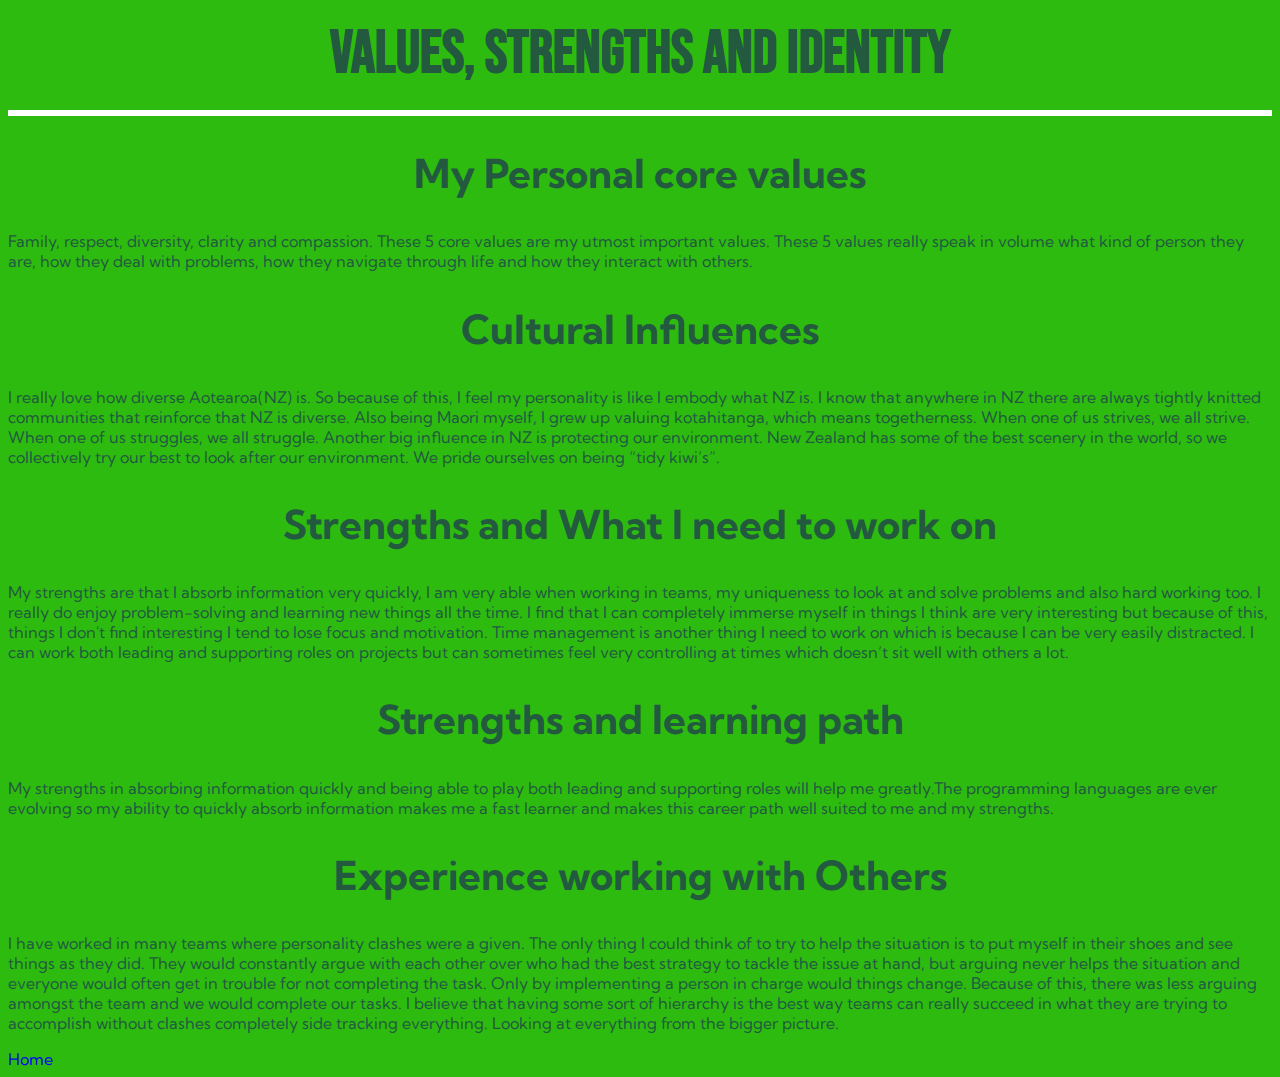
<file: blog/sprint1-cultural.html>
<!DOCTYPE html>
<html>
  <head>
    <title>Sprint 1 Cultural Blog</title>
    <meta charset="utf-8">   
    <link href="https://fonts.googleapis.com/css2?family=Bebas+Neue&family=Kumbh+Sans:wght@300;400;700&display=swap" rel="stylesheet">
    <link rel="stylesheet" href="../styles/main.css" type="text/css">
  </head>
  
  <body>
    <h1>Values, Strengths and Identity</h1>
    <h2>My Personal core values</h2>
    <p>Family, respect, diversity, clarity and compassion. These 5 core values are my utmost important values. These 5 values really speak in volume what kind of person they are, how they deal with problems, how they navigate through life and how they interact with others.</p>
    <h2>Cultural Influences</h2>
    <p> I really love how diverse Aotearoa(NZ) is. So because of this, I feel my personality is like I embody what NZ is. I know that anywhere in NZ there are always tightly knitted communities that reinforce that NZ is diverse. Also being Maori myself, I grew up valuing kotahitanga, which means togetherness. When one of us strives, we all strive. When one of us struggles, we all struggle. Another big influence in NZ is protecting our environment. New Zealand has some of the best scenery in the world, so we collectively try our best to look after our environment. We pride ourselves on being “tidy kiwi’s”.</p>
    <h2>Strengths and What I need to work on</h2>
    <p>My strengths are that I absorb information very quickly, I am very able when working in teams, my uniqueness to look at and solve problems and also hard working too. I really do enjoy problem-solving and learning new things all the time. I find that I can completely immerse myself in things I think are very interesting but because of this, things I don't find interesting I tend to lose focus and motivation. Time management is another thing I need to work on which is because I can be very easily distracted. I can work both leading and supporting roles on projects but can sometimes feel very controlling at times which doesn’t sit well with others a lot.</p>
    <h2>Strengths and learning path</h2>
    <p>My strengths in absorbing information quickly and being able to play both leading and supporting roles will help me greatly.The programming languages are ever evolving so my ability to quickly absorb information makes me a fast learner and makes this career path well suited to me and my strengths.</p>
    <h2>Experience working with Others</h2>
    <p>I have worked in many teams where personality clashes were a given. The only thing I could think of to try to help the situation is to put myself in their shoes and see things as they did. They would constantly argue with each other over who had the best strategy to tackle the issue at hand, but arguing never helps the situation and everyone would often get in trouble for not completing the task. Only by implementing a person in charge would things change. Because of this, there was less arguing amongst the team and we would complete our tasks. I believe that having some sort of hierarchy is the best way teams can really succeed in what they are trying to accomplish without clashes completely side tracking everything. Looking at everything from the bigger picture.</p>
  
    
      
    
    <!-- this is a comment. -->
  
  </body>
  <footer>
    <a href="../index.html">Home</a>
  </footer>
</html>
</file>
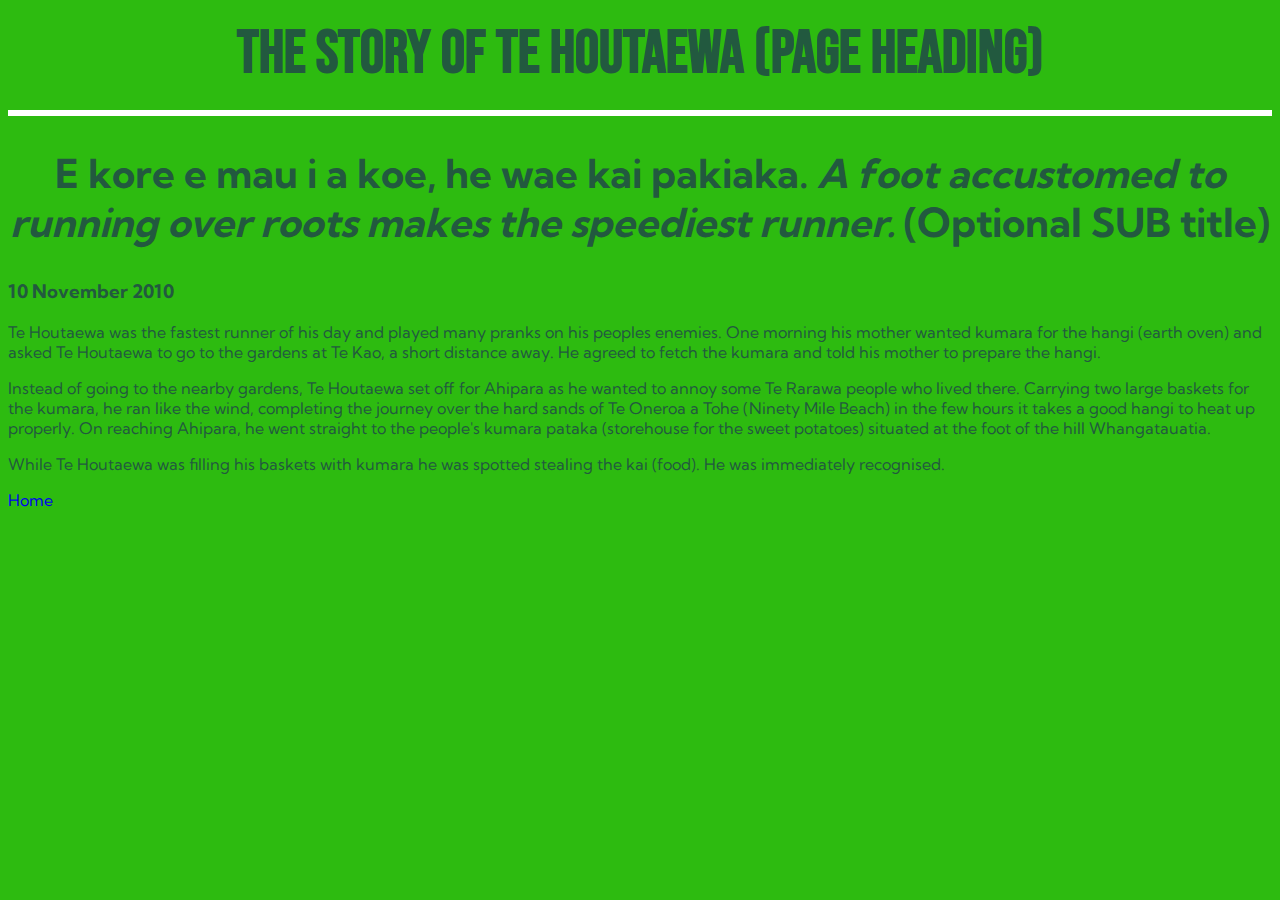
<file: blog/sprint1-technical.html>
<!DOCTYPE html>
<html>
  <head>
    <title>Stories and Legends (PAGE title)</title>
    <meta charset="utf-8">
    <link href="https://fonts.googleapis.com/css2?family=Bebas+Neue&family=Kumbh+Sans:wght@300;400;700&display=swap" rel="stylesheet">
    <link rel="stylesheet" href="../styles/main.css" type="text/css">
  </head>
  
  <body>
    <h1>The Story of Te Houtaewa (PAGE heading)</h1>
    <h2>E kore e mau i a koe, he wae kai pakiaka. <em>A foot accustomed to running over roots makes the speediest runner.</em> (Optional SUB title) </h2>
    <h3>10 November 2010</h3>
    
    <p>
      Te Houtaewa was the fastest runner of his day and played many pranks on his peoples enemies. One morning his mother wanted kumara for the hangi (earth oven) and asked Te Houtaewa to go to the gardens at Te Kao, a short distance away. He agreed to fetch the kumara and told his mother to prepare the hangi.
    </p>
    <p>
      Instead of going to the nearby gardens, Te Houtaewa set off for Ahipara as he wanted to annoy some Te Rarawa people who lived there. Carrying two large baskets for the kumara, he ran like the wind, completing the journey over the hard sands of Te Oneroa a Tohe (Ninety Mile Beach) in the few hours it takes a good hangi to heat up properly. On reaching Ahipara, he went straight to the people's kumara pataka (storehouse for the sweet potatoes) situated at the foot of the hill Whangatauatia.
    </p>
    <p>
      While Te Houtaewa was filling his baskets with kumara he was spotted stealing the kai (food). He was immediately recognised.
    </p>
    
    <!-- this is a comment. -->
  
  </body>
  <footer>
    <a href="../index.html">Home</a>
  </footer>
</html>
</file>
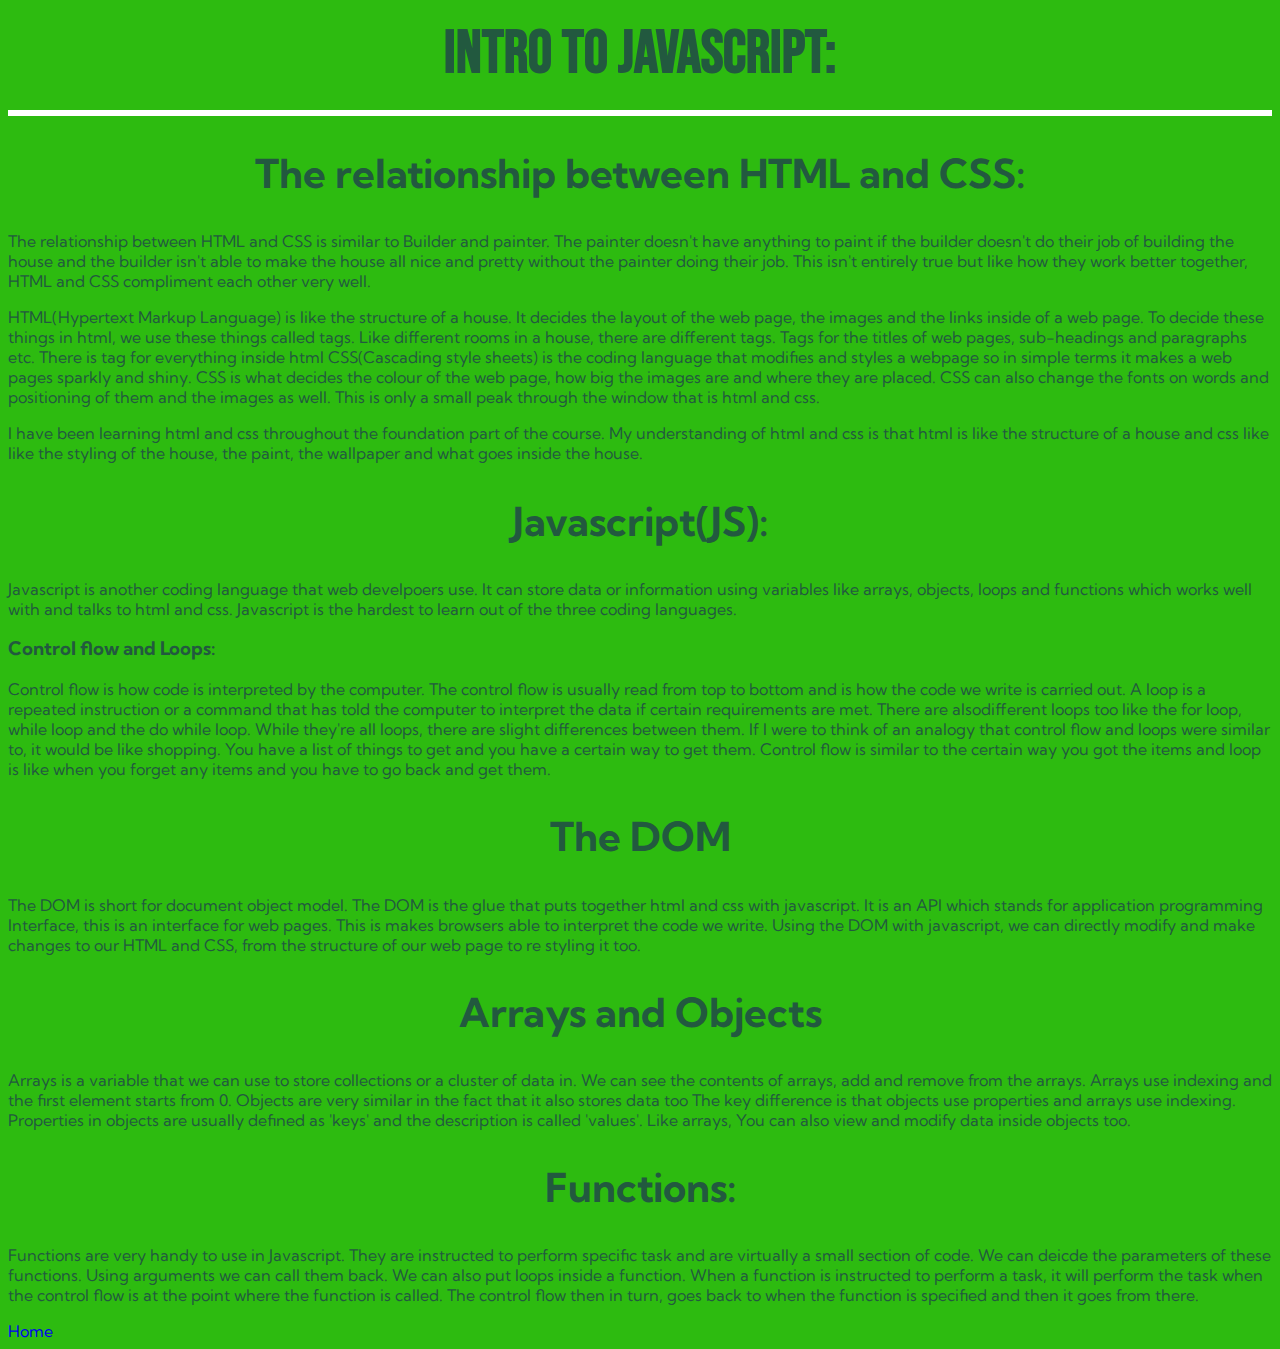
<file: blog/sprint3-technical.html>
<!DOCTYPE html>
<html>
  <head>
    <title>Sprint 3 Technical Blog</title>
    <meta charset="utf-8">
    <link href="https://fonts.googleapis.com/css2?family=Bebas+Neue&family=Kumbh+Sans:wght@300;400;700&display=swap" rel="stylesheet">
    <link rel="stylesheet" href="../styles/main.css" type="text/css">
  </head>
  <body>
     <h1>Intro to Javascript:</h1>    
       <h2>The relationship between HTML and CSS:</h2>
          <P>
           The relationship between HTML and CSS is similar to Builder and painter. The painter doesn't have anything to paint if the builder doesn't do their job of building the house
           and the builder isn't able to make the house all nice and pretty without the painter doing their job. This isn't entirely true but like how they work better together, HTML and CSS 
           compliment each other very well.
          </P>
          <p>
           HTML(Hypertext Markup Language) is like the structure of a house. It decides the layout of the web page, the images and the links inside of a web page. To decide these things in html,
           we use these things called tags. Like different rooms in a house, there are different tags. Tags for the titles of web pages, sub-headings and paragraphs etc. There is tag for everything inside html 
           CSS(Cascading style sheets) is the coding language that modifies and styles a webpage so in simple terms it makes a web pages sparkly and shiny. CSS is what decides the colour of the web page, how big the images are and where they are placed.
           CSS can also change the fonts on words and positioning of them and the images as well. This is only a small peak through the window that is html and css.
          </p>
          <p>
            I have been learning html and css throughout the foundation part of the course. My understanding of html and css is that html is like the structure of a house and css like like the styling of the house, the paint, the wallpaper and what goes inside the house.
          </p>
  
       <h2>Javascript(JS):</h2>
          <p>
           Javascript is another coding language that web develpoers use. It can store data or information using variables like arrays, objects, loops and functions which works well with and talks to html and css.
           Javascript is the hardest to learn out of the three coding languages. 
          </p>
       <h3>Control flow and Loops:</h3>
          <p>
             Control flow is how code is interpreted by the computer. The control flow is usually read from top to bottom and is how the code we write is carried out. A loop is a repeated instruction or a command 
             that has told the computer to interpret the data if certain requirements are met. There are alsodifferent loops too like the for loop, while loop and the do while loop. While they're all loops, there are slight differences between them. 
             If I were to think of an analogy that control flow and loops were similar to, it would be like shopping. You have a list of things to get and 
             you have a certain way to get them. Control flow is similar to the certain way you got the items and loop is like when you forget any items and you have to go back and get them.
          </p>

       <h2>The DOM</h2>
          <p>
           The DOM is short for document object model. The DOM is the glue that puts together html and css with javascript. It is an API which stands for application programming Interface, this is an interface for web pages. 
           This is makes browsers able to interpret the code we write. Using the DOM with javascript, we can directly modify and make changes to our HTML and CSS, from the structure of our web page to re styling it too.
          </p>

        <h2>Arrays and Objects</h2>
        
           <p>
            Arrays is a variable that we can use to store collections or a cluster of data in. We can see the contents of arrays, add and remove from the arrays. Arrays use indexing and the first element starts from 0. Objects are very similar in the fact that it also stores data too
            The key difference is that objects use properties and arrays use indexing. Properties in objects are usually defined as 'keys' and the description is called 'values'. Like arrays, You can also view and modify data inside objects too.
           </p>

        <h2>Functions:</h2>
        
          <p>
            Functions are very handy to use in Javascript. They are instructed to perform specific task and are virtually a small section of code. We can deicde the parameters of these functions. Using arguments we can call them back. We can also put loops inside a function. 
            When a function is instructed to perform a task, it will perform the task when the control flow is at the point where the function is called. The control flow then in turn, goes back to when the function is specified and then it goes from there. 
          </p>
    </body>
    <footer>
        <a href="../index.html">Home</a>
      </footer>
 </html>
</file>
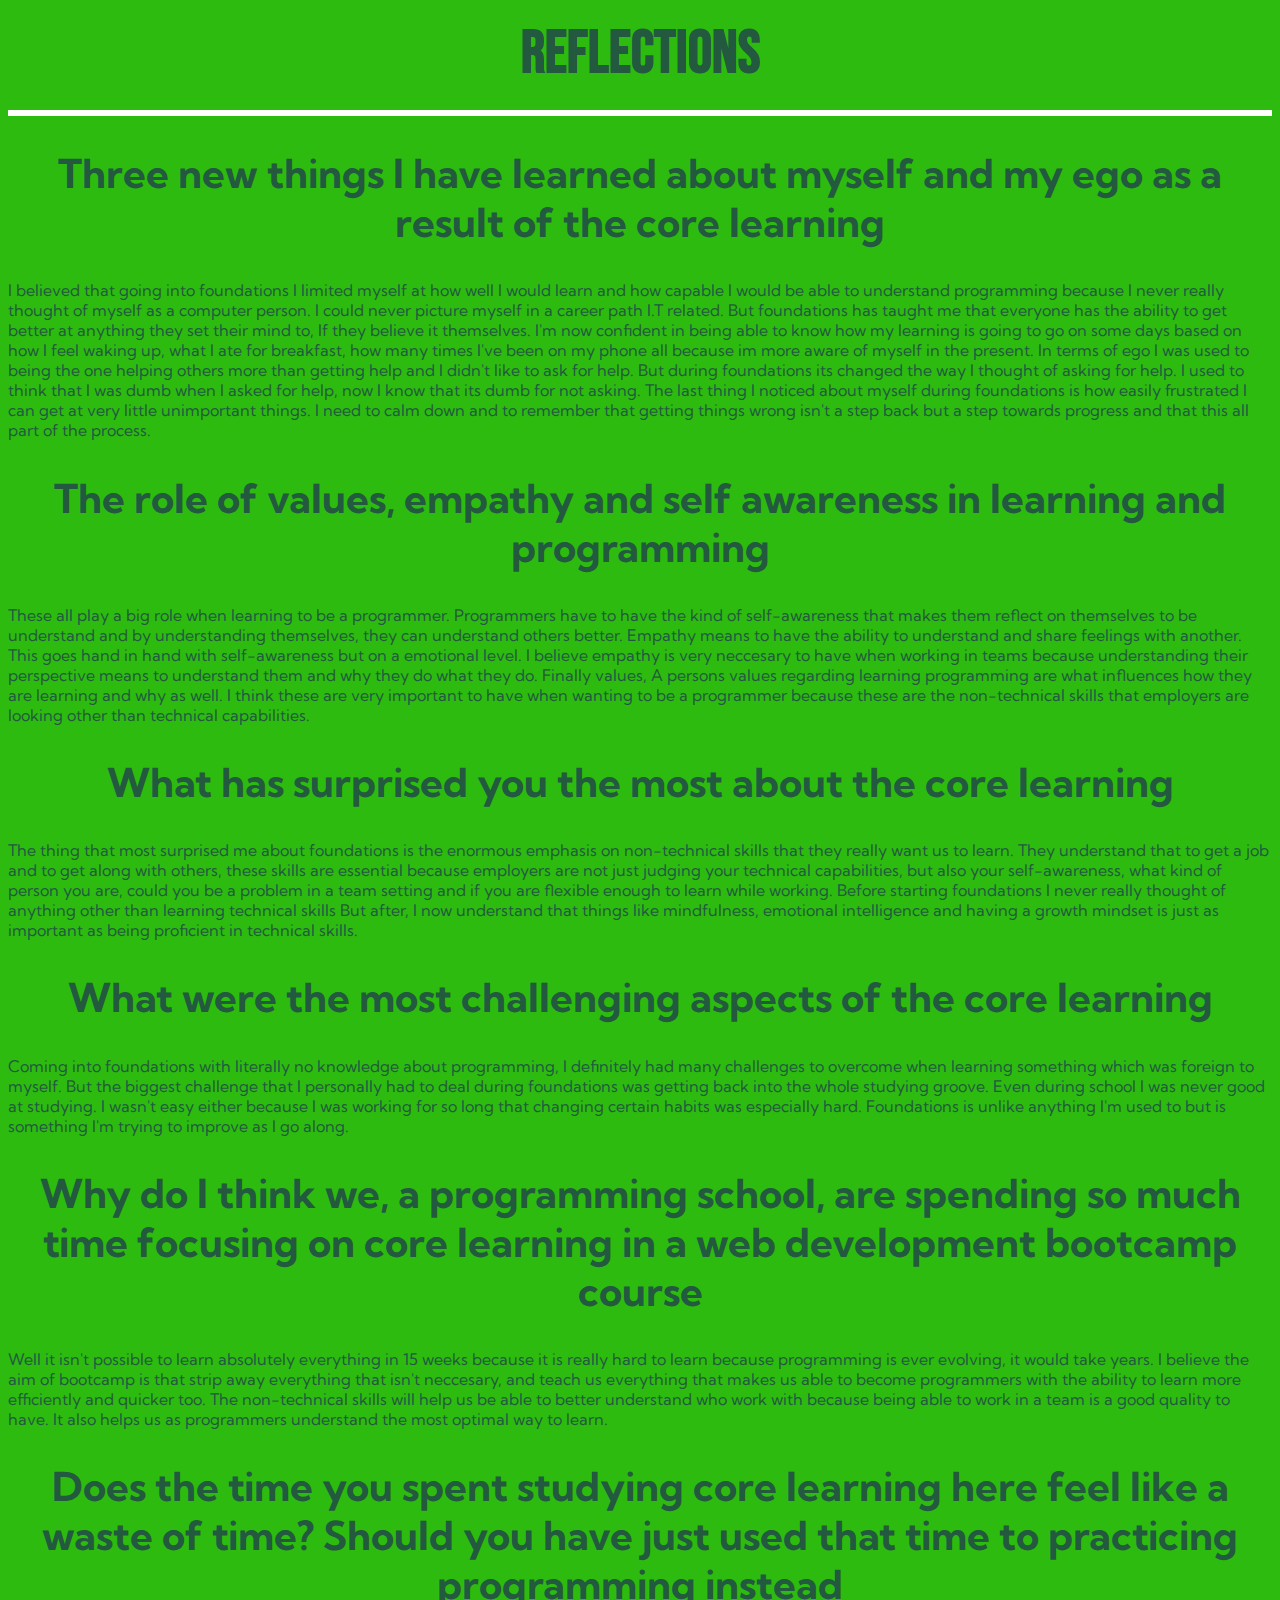
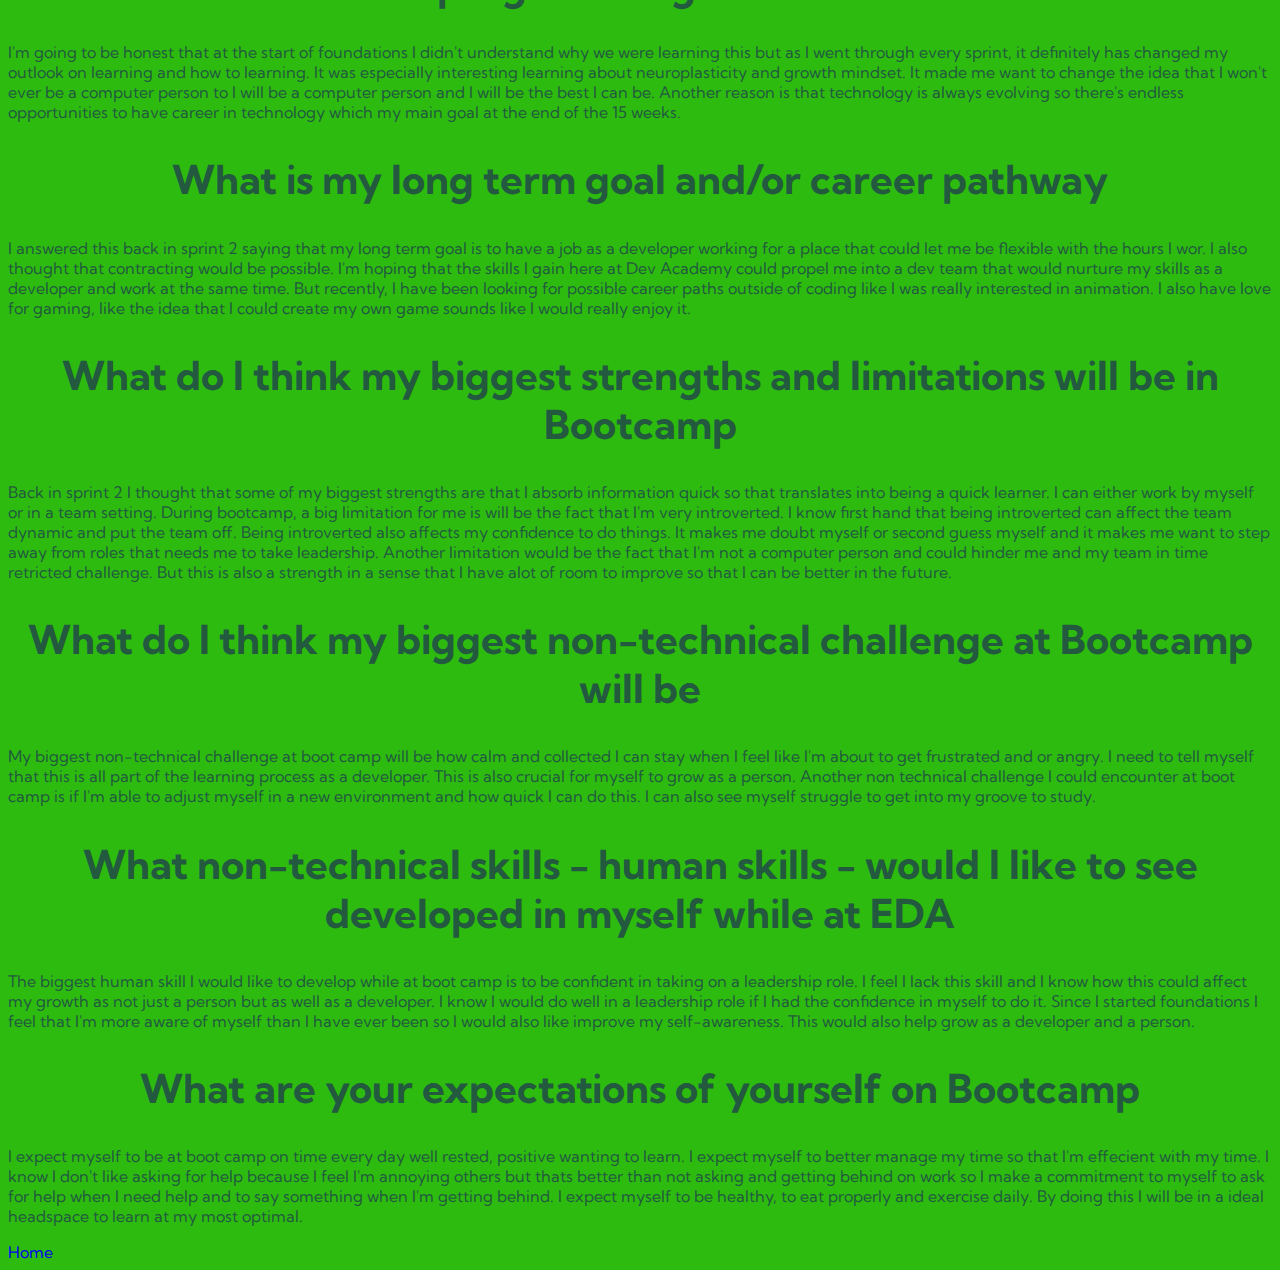
<file: blog/sprint5-cultural.html>
<!DOCTYPE html>
<html>
  <head>
    <title>Sprint 5 Cultural Blog</title>
    <meta charset="utf-8">   
    <link href="https://fonts.googleapis.com/css2?family=Bebas+Neue&family=Kumbh+Sans:wght@300;400;700&display=swap" rel="stylesheet">
    <link rel="stylesheet" href="../styles/main.css" type="text/css">
  </head>

  <body>
      <h1>Reflections</h1>
        <h2>Three new things I have learned about myself and my ego as a result of the core learning</h2>
          <p>
              I believed that going into foundations I limited myself at how well I would learn and how capable I would be able to understand programming
              because I never really thought of myself as a computer person. I could never picture myself in a career path I.T related. But foundations has taught me that
              everyone has the ability to get better at anything they set their mind to, If they believe it themselves. I'm now confident in being able to know how
              my learning is going to go on some days based on how I feel waking up, what I ate for breakfast, how many times I've been on my phone all because im more aware
              of myself in the present. In terms of ego I was used to being the one helping others more than getting help and I didn't like to ask for help. But during foundations
              its changed the way I thought of asking for help. I used to think that I was dumb when I asked for help, now I know that its dumb for not asking. The last thing
              I noticed about myself during foundations is how easily frustrated I can get at very little unimportant things. I need to calm down and to remember that getting things wrong
               isn't a step back but a step towards progress and that this all part of the process.
          </p>

        <h2>The role of values, empathy and self awareness in learning and programming</h2>  
          <p>
             These all play a big role when learning to be a programmer. Programmers have to have the kind of self-awareness that makes them reflect on
             themselves to be understand and by understanding themselves, they can understand others better. Empathy means to have the ability to understand
             and share feelings with another. This goes hand in hand with self-awareness but on a emotional level. I believe empathy is very neccesary to have when working
             in teams because understanding their perspective means to understand them and why they do what they do. Finally values, A persons values regarding
             learning programming are what influences how they are learning and why as well. I think these are very important to have when wanting to be a programmer
             because these are the non-technical skills that employers are looking other than technical capabilities.
          </p>
        <h2>What has surprised you the most about the core learning</h2>  
          <p>
              The thing that most surprised me about foundations is the enormous emphasis on non-technical skills that they really want us to learn. They understand
              that to get a job and to get along with others, these skills are essential because employers are not just judging your technical capabilities, 
              but also your self-awareness, what kind of person you are, could you be a problem in a team setting and if you are flexible enough to learn while working.
              Before starting foundations I never really thought of anything other than learning technical skills But after, I now understand that things like mindfulness, 
              emotional intelligence and having a growth mindset is just as important as being proficient in technical skills.
          </p>
        <h2>What were the most challenging aspects of the core learning</h2> 
          <p>
              Coming into foundations with literally no knowledge about programming, I definitely had many challenges to overcome when learning something which was foreign to myself.
              But the biggest challenge that I personally had to deal during foundations was getting back into the whole studying groove. Even during school I was never good at studying.
              I wasn't easy either because I was working for so long that changing certain habits was especially hard. Foundations is unlike anything I'm used to but is something I'm trying to
              improve as I go along.
          </p> 
        <h2>Why do I think we, a programming school, are spending so much time focusing on core learning in a web development bootcamp course</h2>  
          <p>
              Well it isn't possible to learn absolutely everything in 15 weeks because it is really hard to learn because programming is ever evolving, it would take years.
              I believe the aim of bootcamp is that strip away everything that isn't neccesary, and teach us everything that makes us able to become programmers with the ability
              to learn more efficiently and quicker too. The non-technical skills will help us be able to better understand who work with because being able to work in a team is a good
              quality to have. It also helps us as programmers understand the most optimal way to learn.
          </p>
        <h2>Does the time you spent studying core learning here feel like a waste of time? Should you have just used that time to practicing programming instead</h2>
          <p>
            I'm going to be honest that at the start of foundations I didn't understand why we were learning this but as I went through every sprint, it definitely has changed my outlook
            on learning and how to learning. It was especially interesting learning about neuroplasticity and growth mindset. It made me want to change the idea that I won't
            ever be a computer person to I will be a computer person and I will be the best I can be. Another reason is that technology is always evolving so there's endless 
            opportunities to have career in technology which my main goal at the end of the 15 weeks.
          </p>  
        <h2>What is my long term goal and/or career pathway</h2>  
          <p>
            I answered this back in sprint 2 saying that my long term goal is to have a job as a developer working for a place that could let me be flexible with the hours I wor.
            I also thought that contracting would be possible. I'm hoping that the skills I gain here at Dev Academy could propel me into a dev team that would nurture my skills
            as a developer and work at the same time. But recently, I have been looking for possible career paths outside of coding like I was really interested in animation. I also
            have love for gaming, like the idea that I could create my own game sounds like I would really enjoy it.
          </p>
        <h2>What do I think my biggest strengths and limitations will be in Bootcamp</h2>
          <p>
            Back in sprint 2 I thought that some of my biggest strengths are that I absorb information quick so that translates into being a quick learner. I can either work by myself 
            or in a team setting. During bootcamp, a big limitation for me is will be the fact that I'm very introverted. I know first hand that being introverted can affect the team 
            dynamic and put the team off. Being introverted also affects my confidence to do things. It makes me doubt myself or second guess myself and it makes me want to step
            away from roles that needs me to take leadership. Another limitation would be the fact that I'm not a computer person and could hinder me and my team in time retricted 
            challenge. But this is also a strength in a sense that I have alot of room to improve so that I can be better in the future.
          </p>
        <h2>What do I think my biggest non-technical challenge at Bootcamp will be</h2>  
          <p>
            My biggest non-technical challenge at boot camp will be how calm and collected I can stay when I feel like I'm about to get frustrated and or angry. I need to tell
            myself that this is all part of the learning process as a developer. This is also crucial for myself to grow as a person. Another non technical challenge I could encounter
            at boot camp is if I'm able to adjust myself in a new environment and how quick I can do this. I can also see myself struggle to get into my groove to study.
          </p>
        <h2>What non-technical skills - human skills - would I like to see developed in myself while at EDA</h2>  
          <p>
            The biggest human skill I would like to develop while at boot camp is to be confident in taking on a leadership role. I feel I lack this skill and I know how this could
            affect my growth as not just a person but as well as a developer. I know I would do well in a leadership role if I had the confidence in myself to do it. Since I started
            foundations I feel that I'm more aware of myself than I have ever been so I would also like improve my self-awareness. This would also help grow as a developer and a person.
          </p>
        <h2>What are your expectations of yourself on Bootcamp</h2>  
          <p>
            I expect myself to be at boot camp on time every day well rested, positive wanting to learn. I expect myself to better manage my time so that I'm effecient with
            my time. I know I don't like asking for help because I feel I'm annoying others but thats better than not asking and getting behind on work so I make a commitment
            to myself to ask for help when I need help and to say something when I'm getting behind. I expect myself to be healthy, to eat properly and exercise daily. By doing this I 
            will be in a ideal headspace to learn at my most optimal.
          </p>
  </body>
  <footer>
    <a href="../index.html">Home</a>
  </footer>
</html>
</file>
<file: styles/main.css>
/**
COLOUR PALLETTE
#73BFAA
#22593F
#2DA661
#85BF75
#262521

GOOGLE FONTS
font-family: 'Bebas Neue', cursive;
font-family: 'Kumbh Sans', sans-serif;

************************************************/
/** Main**/
body {
    background-color: white;
    color:#22593F;
    font-family: 'Kumbh Sans', sans-serif;
}

h1{
    text-align: center;
    font-size: 45pt;
    margin: -10px 0px 0px 0px;
    border-bottom: 5pt solid white;
    padding:20px;
    font-family: 'Bebas Neue', cursive;
    text-transform: uppercase;
}

h2{
    text-align: center;
    font-size: 30pt;
    

}


/** Container for images**/

.flex-container {
    display: flex;
    flex-wrap: nowrap;
    /* padding: 20px; */
    flex-flow: row nowrap; 
    justify-content: center;
    padding-left: 110px;  
}
  
.flex-container > div {
    background-color: #f1f1f1;
    width: 60%;
    margin: 20px;
    text-align: center;
    line-height: 75px;
    font-size: 30px;
    height: 200px;
    justify-content: center;   
}

img {    
    border-radius: 2.0%;
    padding:10px;
  }  

.row {
    display: flex;
}


/** Nav Menu**/
li {
    display: inline;
    padding: 15px;
    color:  #2DA661;
    text-transform: uppercase; 
    
  }

ul.nobullets {
    list-style-type: none;
    text-align: center;
   
}
    
a:link {
    text-decoration: none;
}
  
a:visited {
    text-decoration: none;
}

@media only screen and (max-width: 320px) {
   body {
       background-color: yellow;
   }

}   
@media only screen and (min-width: 768px) {
      body {
          background-color: red;
      }
    }

@media only screen and (min-width: 1200px) {
    body {
      background-color: rgb(45, 187, 16);
      /* color: rgb(3, 32, 70); */
    }
  }

/* @media only screen and (min-width: 1200px) {
    .background {
      font-size: large;
    }
    ul {
        font-family: 'Syne Mono', monospace;
      }
      p {
          font-family: 'Syne Mono', monospace;
          font-size: 30px;
      } */
</file>
